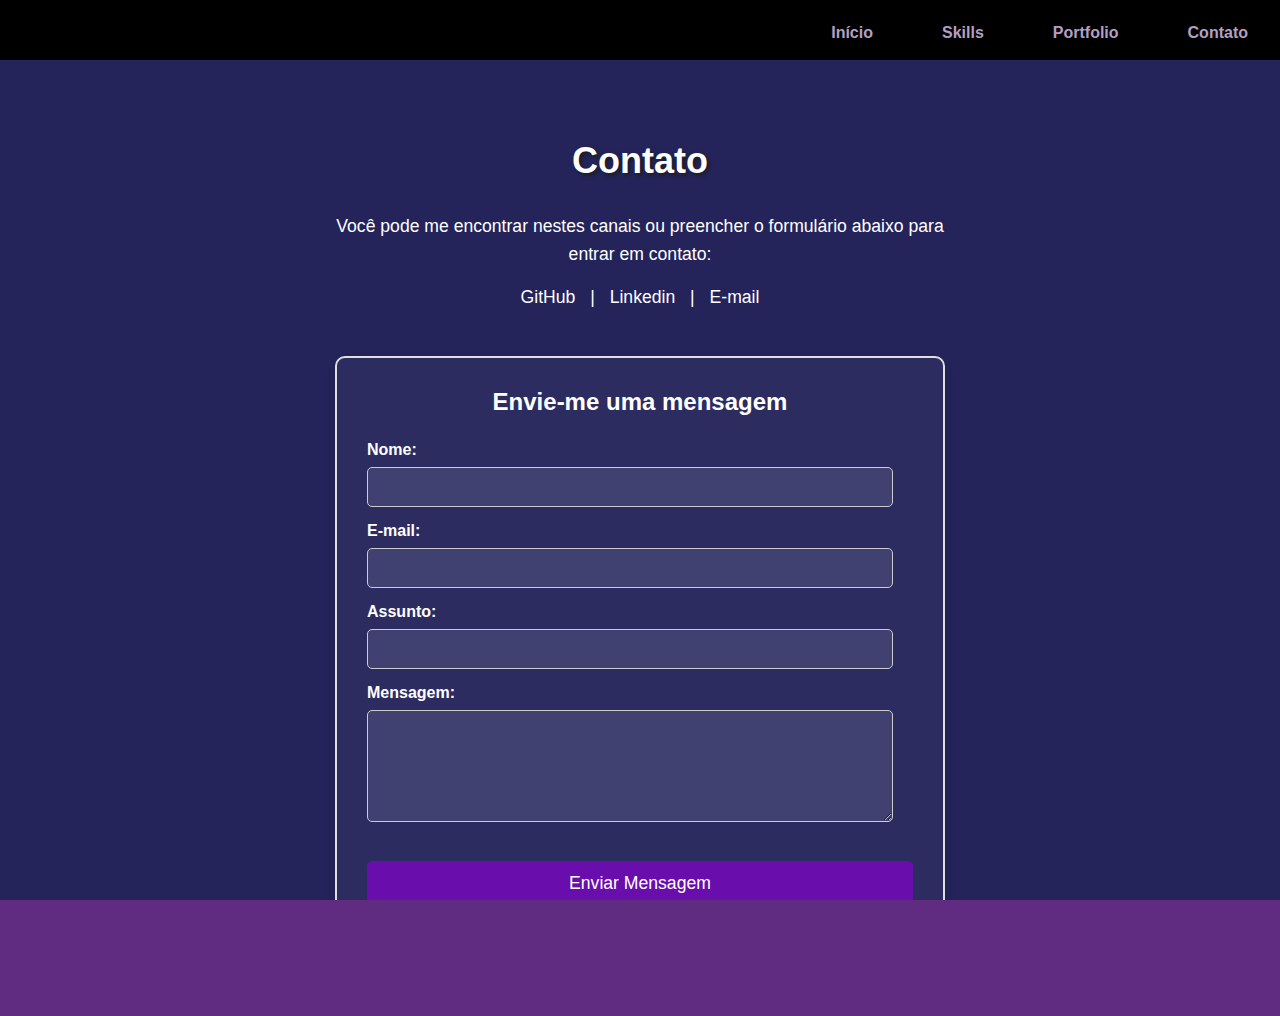
<file: contato.html>
<!DOCTYPE html>
<html lang="pt-br">
<head>
    <meta charset="UTF-8">
    <meta name="viewport" content="width=device-width, initial-scale=1.0">
    <title>Portfolio Marina Araujo - Contato</title>
    <link rel="stylesheet" href="https://fonts.googleapis.com/css2?family=Material+Symbols+Outlined:opsz,wght,FILL,GRAD@20..48,100..700,0..1,-50..200" />
    <link rel="stylesheet" href="style0.css">
    <script src="js/scripts.js" defer></script>
</head>
<body onresize="mudouTamanho()">
    <header>
        <span id="burguer" class="material-symbols-outlined" onclick="clickMenu()">menu</span>     
        <nav>
            <div><a href="index.html">Início</a></div>
            <div><a href="skills.html">Skills</a></div>
            <div><a href="portfolio.html">Portfolio</a></div>
            <div><a href="contato.html">Contato</a></div>
        </nav>
    </header>
    <main>
        <section id="contato" class="contato-section">
    <div class="tit-contato">
        <h2>Contato</h2>
    </div>
    <div class="conteudo-contato">
        <p>Você pode me encontrar nestes canais ou preencher o formulário abaixo para entrar em contato:</p>
        <p><a href="https://github.com/marina-araujo" target="_blank">GitHub</a> | <a href="https://www.linkedin.com/in/marina-araujo-6998b921/" target="_blank">Linkedin</a> | <a href="mailto:marina.ba@gmail.com" target="_blank">E-mail</a></p>

        <div class="formulario-contato">
            <h3>Envie-me uma mensagem</h3>
            <form action="#" method="POST" id="formContato">
                <div class="form-grupo">
                    <label for="nome">Nome:</label>
                    <input type="text" id="nome" name="nome" required>
                </div>
                <div class="form-grupo">
                    <label for="email">E-mail:</label>
                    <input type="email" id="email" name="email" required>
                </div>
                <div class="form-grupo">
                    <label for="assunto">Assunto:</label>
                    <input type="text" id="assunto" name="assunto">
                </div>
                <div class="form-grupo">
                    <label for="mensagem">Mensagem:</label>
                    <textarea id="mensagem" name="mensagem" rows="5" required></textarea>
                </div>
                <button type="submit">Enviar Mensagem</button>
            </form>
        </div>
    </div>
</section>
    </main>
    <footer>
        <p>Feito por Marina Barbosa Araujo</p>
    </footer>
</body>
</html>
</file>
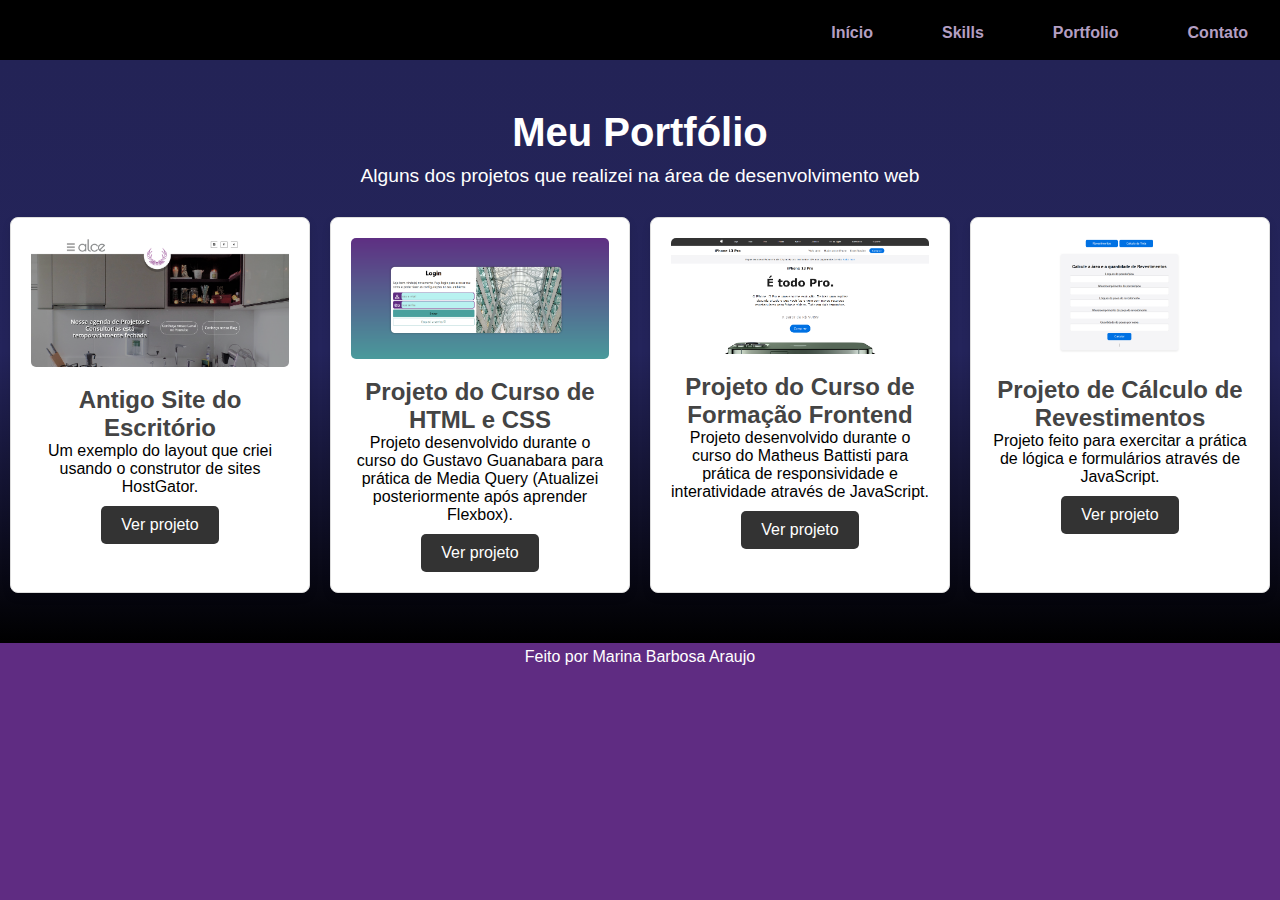
<file: portfolio.html>
<!DOCTYPE html>
<html lang="pt-br">
<head>
    <meta charset="UTF-8">
    <meta name="viewport" content="width=device-width, initial-scale=1.0">
    <title>Portfolio Marina Araujo - Portfólio</title>
    <link rel="stylesheet" href="https://fonts.googleapis.com/css2?family=Material+Symbols+Outlined:opsz,wght,FILL,GRAD@20..48,100..700,0..1,-50..200" />
    <link rel="stylesheet" href="style0.css">
    <script src="js/scripts.js" defer></script>
</head>
<body onresize="mudouTamanho()">
    <header>
        <span id="burguer" class="material-symbols-outlined" onclick="clickMenu()">menu</span>     
        <nav>
            <div><a href="index.html">Início</a></div>
            <div><a href="skills.html">Skills</a></div>
            <div><a href="portfolio.html">Portfolio</a></div>
            <div><a href="contato.html">Contato</a></div>
        </nav>
    </header>
    <main>
        <section id="portfolio" class="portfolio-section">
            <div class="tit-portfolio">
                <h2>Meu Portfólio</h2>
                <p>Alguns dos projetos que realizei na área de desenvolvimento web</p>
            </div>
            <div class="portfolio-galeria">
                <div class="portfolio-item">
                    <img src="imgs/portfolio-alce.png" alt="Layout do antigo site do escritório">
                    <h3>Antigo Site do Escritório</h3>
                    <p>Um exemplo do layout que criei usando o construtor de sites HostGator.</p>
                    <a href="https://alcearquitetura.com.br/" target="_blank">Ver projeto</a>
                </div>
                
                <div class="portfolio-item">
                    <img src="imgs/portfolio-projetologin.png" alt="Projeto do curso de HTML e CSS">
                    <h3>Projeto do Curso de HTML e CSS</h3>
                    <p>Projeto desenvolvido durante o curso do Gustavo Guanabara para prática de Media Query (Atualizei posteriormente após aprender Flexbox).</p>
                    <a href="https://marina-araujo.github.io/projeto-login/" target="_blank">Ver projeto</a>
                </div>
                
                <div class="portfolio-item">
                    <img src="imgs/portfolio-projetoiphone13.png" alt="Projeto do curso de HTML e CSS">
                    <h3>Projeto do Curso de Formação Frontend</h3>
                    <p>Projeto desenvolvido durante o curso do Matheus Battisti para prática de responsividade e interatividade através de JavaScript.</p>
                    <a href="https://marina-araujo.github.io/pagina-iphone13/" target="_blank">Ver projeto</a>
                </div>
                <div class="portfolio-item">
                    <img src="imgs/portfolio-calculo-revestimentos.png" alt="Projeto de Cálculo de Revestimentos">
                    <h3>Projeto de Cálculo de Revestimentos</h3>
                    <p>Projeto feito para exercitar a prática de lógica e formulários através de JavaScript.</p>
                    <a href="https://marina-araujo.github.io/calculos-obrainteriores/" target="_blank">Ver projeto</a>
                </div>
            </div>
        </section>
    </main>
    <footer>
        <p>Feito por Marina Barbosa Araujo</p>
    </footer>
</body>
</html>
</file>
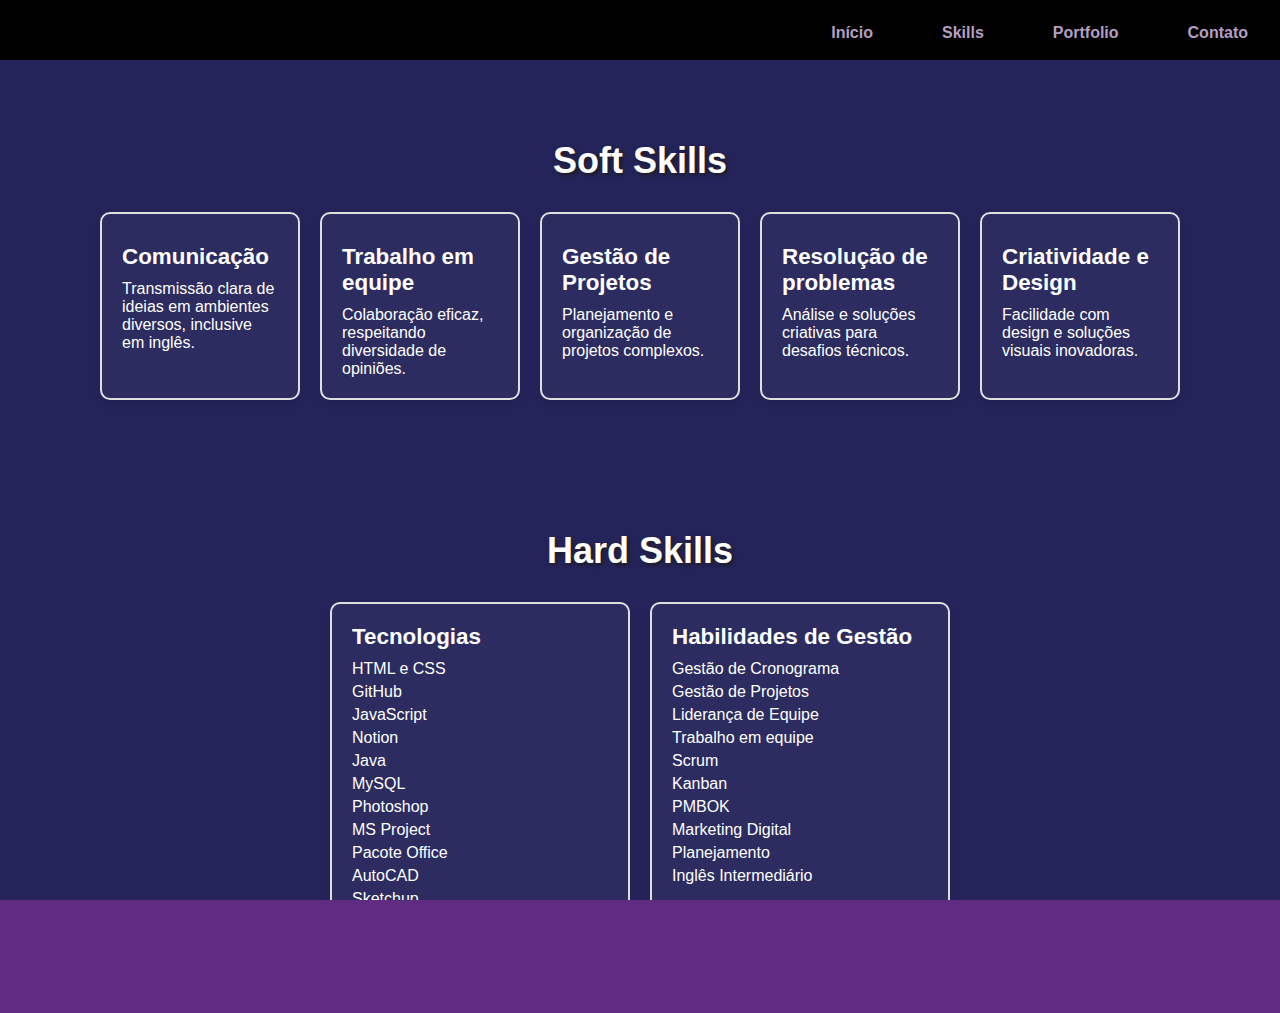
<file: skills.html>
<!DOCTYPE html>
<html lang="pt-br">
<head>
    <meta charset="UTF-8">
    <meta name="viewport" content="width=device-width, initial-scale=1.0">
    <title>Portfolio Marina Araujo - Skills</title>
    <link rel="stylesheet" href="https://fonts.googleapis.com/css2?family=Material+Symbols+Outlined:opsz,wght,FILL,GRAD@20..48,100..700,0..1,-50..200" />
    <link rel="stylesheet" href="style0.css">
    <script src="js/scripts.js" defer></script>
</head>
<body onresize="mudouTamanho()">
    <header>
        <span id="burguer" class="material-symbols-outlined" onclick="clickMenu()">menu</span>     
        <nav>
            <div><a href="index.html">Início</a></div>
            <div><a href="skills.html">Skills</a></div>
            <div><a href="portfolio.html">Portfolio</a></div>
            <div><a href="contato.html">Contato</a></div>
        </nav>
    </header>
    <main>
    <section id="soft-skills" class="skills-section">
        <div class="tit-skills">
            <h2>Soft Skills</h2>
        </div>
        <div class="lista-skills">
            <div class="skill-item">
                <i class="fas fa-comments skill-icon"></i>
                <h3>Comunicação</h3>
                <p>Transmissão clara de ideias em ambientes diversos, inclusive em inglês.</p>
            </div>
            <div class="skill-item">
                <i class="fas fa-users skill-icon"></i>
                <h3>Trabalho em equipe</h3>
                <p>Colaboração eficaz, respeitando diversidade de opiniões.</p>
            </div>
            <div class="skill-item">
                <i class="fas fa-project-diagram skill-icon"></i>
                <h3>Gestão de Projetos</h3>
                <p>Planejamento e organização de projetos complexos.</p>
            </div>
            <div class="skill-item">
                <i class="fas fa-lightbulb skill-icon"></i>
                <h3>Resolução de problemas</h3>
                <p>Análise e soluções criativas para desafios técnicos.</p>
            </div>
            <div class="skill-item">
                <i class="fas fa-paint-brush skill-icon"></i>
                <h3>Criatividade e Design</h3>
                <p>Facilidade com design e soluções visuais inovadoras.</p>
            </div>
        </div>
    </section>

    <section id="hard-skills" class="skills-section">
        <div class="tit-skills">
            <h2>Hard Skills</h2>
        </div>
        <div class="lista-skills"> <div class="skill-item"> <h3>Tecnologias</h3>
                <ul>
                    <li>HTML e CSS</li>
                    <li>GitHub</li>
                    <li>JavaScript</li>
                    <li>Notion</li>
                    <li>Java</li>
                    <li>MySQL</li>
                    <li>Photoshop</li>
                    <li>MS Project</li>
                    <li>Pacote Office</li>
                    <li>AutoCAD</li>
                    <li>Sketchup</li>
                </ul>
            </div>
            <div class="skill-item"> <h3>Habilidades de Gestão</h3>
                <ul>
                    <li>Gestão de Cronograma</li>
                    <li>Gestão de Projetos</li>
                    <li>Liderança de Equipe</li>
                    <li>Trabalho em equipe</li>
                    <li>Scrum</li>
                    <li>Kanban</li>
                    <li>PMBOK</li>
                    <li>Marketing Digital</li>
                    <li>Planejamento</li>
                    <li>Inglês Intermediário</li>
                </ul>
            </div>
        </div>
    </section>
</main>
    <footer>
        <p>Feito por Marina Barbosa Araujo</p>
    </footer>
</body>
</html>
</file>
<file: style0.css>
@charset "UTF-8";

* {
    font-family: -apple-system, BlinkMacSystemFont, 'Segoe UI', Roboto, Oxygen, Ubuntu, Cantarell, 'Open Sans', 'Helvetica Neue', sans-serif;
    margin: 0;
    padding: 0;
    box-sizing: border-box;
}

body, html {
    background-color: #5f2c82;
    height: 100vh;
    width: 100vw;
    overflow-x: hidden;
    max-width: 100vw;
}

header {
    background-color: black;
}

header nav {
    display: flex;
    flex-flow: row nowrap;
    justify-content: flex-end;
    align-items: center;
    min-height: 60px;
}

header nav div {
    padding: 5px 20px;
    margin-left: 5px;
    margin-top: 5px;
    border-radius: 10px 10px 0 0;
}

nav div a {
    text-decoration: none;
    color: #b49fc3;
    font-weight: bold;
    padding: 5px 10px;
    margin: 2px;
    border-radius: 5px;
    transition-duration: 0.3s;
}

#burguer {
    display: none;
}

nav div a:hover {
    background-color: #745689;
    color: azure;
}

main {
    background-color: black;
}

#home {
    background-color: black;
    color: white;
    min-height: 750px;
    display: flex;
    justify-content: center;
    align-items: center;
    flex-flow: column wrap;
}

.tit-home {
    font-size: 1.5em;
    text-align: center;
    padding-bottom: 50px;
    width: 80%;
    max-width: 1000px;
}

.conteudo-home {
    display: flex;
    flex-direction: row;
    justify-content: center;
    align-items: center;
    width: 90%;
    max-width: 900px;
    gap: 30px;
}

.img-home {
    background: url(imgs/marina-profissional.png) no-repeat center center;
    background-size: cover;
    height: 300px;
    width: 300px;
    border-radius: 20px;
}

.txt-home {
    max-width: 500px;
    min-height: 300px;
    text-align: center;
    padding: 10px;
    border: 1px solid white;
    border-radius: 20px;
    display: flex;
    flex-direction: column;
    align-items: center;
    justify-content: space-evenly;
    flex-shrink: 1;
}

.txt-home p {
    text-align: center;
}

#sobre {
    background-image: linear-gradient(black, #232356, #24245b);
    min-height: 600px;
    padding-bottom: 100px;
    display: flex;
    flex-direction: column;
    align-items: center;
    justify-content: center;
}

.tit-sobre {
    color: white;
    font-size: 1.6em;
    text-shadow: 2px 2px 2px #333;
    margin: 20px;
}

.txt-sobre {

    width: 90%;
    max-width: 900px;
    padding: 30px;
    border-radius: 20px;
    border: 2px solid #dfdfdf;
    box-shadow: 0 4px 8px rgba(0, 0, 0, 0.1);
    text-align: left;
    margin: 30px auto;
    color: white;
    line-height: 1.8;
    font-size: 1.1em;
}

.txt-sobre ul {
    list-style: disc;
    padding-left: 25px;
    margin-top: 15px;
}

.txt-sobre ul li {
    margin-bottom: 8px;
}

.skills-section,
.contato-section,
.portfolio-section { 
    background-color: #24245b;
    padding: 50px 0;
    text-align: center;
}

.tit-skills {
    color: white;
    margin: 30px;
    font-size: 1.5em;
    text-shadow: 2px 2px 4px #1b1b1b;
}

.tit-skills h2 {
    font-size: 1.5em;
    margin-bottom: 30px;
    color: white;
}

.lista-skills {
    display: flex;
    flex-direction: row;
    justify-content: center;
    gap: 20px;
    flex-wrap: wrap;
}

.skill-item {
    background-color: #ffffff0a;
    border: 2px solid #dfdfdf;
    border-radius: 10px;
    padding: 20px;
    width: 200px;
    box-shadow: 0 4px 8px rgba(0, 0, 0, 0.1);
    transition: transform 0.3s ease;
    text-align: left;
    display: flex;
    flex-direction: column;
    justify-content: flex-start;
    align-items: flex-start;
}

.skill-item:hover {
    transform: scale(1.05);
}

.skill-item h3 {
    font-size: 1.4em;
    margin-bottom: 10px;
    color: white;
}

.skill-item p {
    font-size: 1em;
    color: white;
}

.skill-icon {
    font-size: 2em;
    color: #333;
    margin-bottom: 10px;
}

.skill-item ul {
    list-style: none;
    padding: 0;
    margin: 0;
    width: 100%;
}

.skill-item ul li {
    font-size: 1em;
    color: white;
    margin-bottom: 5px;
    text-align: left;
}

#hard-skills .skill-item {
    width: 300px;
}

.portfolio-section {
    background-image: linear-gradient(#232356, #24245b, black);
}

.tit-portfolio h2 {
    color: white;
    font-size: 2.5em;
    margin-bottom: 10px;
}

.tit-portfolio p {
    color: white;
    font-size: 1.2em;
    margin-bottom: 30px;
}

.portfolio-galeria {
    display: flex;
    flex-wrap: wrap;
    justify-content: center;
    gap: 20px;
}

.portfolio-item {
    background-color: #fff;
    border: 1px solid #ddd;
    border-radius: 8px;
    box-shadow: 0 4px 8px rgba(0, 0, 0, 0.1);
    width: 300px;
    padding: 20px;
    text-align: center;
    transition: transform 0.3s ease;
}

.portfolio-item:hover {
    transform: scale(1.05);
}

.portfolio-item img {
    max-width: 100%;
    border-radius: 5px;
    margin-bottom: 15px;
}

.portfolio-item h3 {
    font-size: 1.5em;
    color: #444;
}

.portfolio-item a {
    display: inline-block;
    margin-top: 10px;
    padding: 10px 20px;
    background-color: #333;
    color: #fff;
    text-decoration: none;
    border-radius: 5px;
}

.portfolio-item a:hover {
    background-color: #555;
}

/* Contact Section */
.tit-contato {
    color: white;
    margin: 30px;
    font-size: 1.5em;
    text-shadow: 2px 2px 4px #1b1b1b;
}

.tit-contato h2 {
    font-size: 1.5em;
    margin-bottom: 30px;
    color: white;
}

.conteudo-contato {
    display: flex;
    flex-direction: column;
    align-items: center;
    gap: 15px;
    color: white;
    padding: 0 20px;
    max-width: 650px;
    margin: 0 auto;
}

.conteudo-contato p {
    font-size: 1.1em;
    line-height: 1.6;
    text-align: center;
}

.contato-section a {
    color: #fff;
    margin: 5px;
    padding: 5px;
    text-decoration: none;
}

.contato-section a:hover {
    background-color: #555;
    font-weight: bolder;
    border-radius: 5px;
}

.formulario-contato {
    background-color: #ffffff0a;
    border: 2px solid #dfdfdf;
    border-radius: 10px;
    padding: 30px;
    width: 100%;
    max-width: 650px;
    box-shadow: 0 4px 8px rgba(0, 0, 0, 0.1);
    text-align: left;
    margin-top: 30px;
}

.formulario-contato h3 {
    font-size: 1.5em;
    margin-bottom: 25px;
    color: white;
    text-align: center;
}

.form-grupo {
    margin-bottom: 15px;
}

.form-grupo label {
    display: block;
    font-size: 1em;
    color: white;
    margin-bottom: 8px;
    font-weight: bold;
}

.form-grupo input,
.form-grupo textarea {
    width: calc(100% - 20px);
    padding: 10px;
    border: 1px solid #ccc;
    border-radius: 5px;
    background-color: rgba(255, 255, 255, 0.1);
    color: white;
    font-size: 1em;
    box-sizing: border-box;
}

.form-grupo input::placeholder,
.form-grupo textarea::placeholder {
    color: rgba(255, 255, 255, 0.7);
}

.form-grupo input:focus,
.form-grupo textarea:focus {
    border-color: #9370db;
    outline: none;
    box-shadow: 0 0 5px rgba(147, 112, 219, 0.5);
}

.form-grupo textarea {
    resize: vertical;
}

.formulario-contato button[type="submit"] {
    background-color: #6a0dad;
    color: white;
    border: none;
    border-radius: 5px;
    padding: 12px 20px;
    font-size: 1.1em;
    cursor: pointer;
    transition: background-color 0.3s ease, color 0.3s ease;
    width: 100%;
    margin-top: 20px;
}

.formulario-contato button[type="submit"]:hover {
    background-color: #9370db;
    color: white;
}

footer {
    color: white;
    text-align: center;
    padding: 5px;
}

/* Media Queries (Mobile) */
@media (max-width: 500px) {
    header nav {
        flex-direction: column;
        display: none;
        width: 100%;
    }

    #burguer {
        display: block;
        color: white;
        font-size: 2rem;
        padding: 10px;
        cursor: pointer;
    }

    header nav div {
        text-align: center;
        margin: 5px 0;
        width: 100%;
    }

    #home {
        flex-flow: column nowrap !important;
        align-items: center;
        align-content: center;
        width: 100%;
        padding: 0 10px;
        box-sizing: border-box;
    }

    .tit-home {
        margin-top: 20px;
        width: 95%;
        max-width: none;
    }

    .conteudo-home {
        display: flex;
        flex-direction: column !important;
        align-items: center !important;
        align-content: center !important;
        text-align: center;
        width: 95%;
        max-width: none;
        gap: 15px;
    }

    .img-home,
    .txt-home {
        width: 95% !important;
        max-width: 400px;
        align-self: center !important;
    }

    .img-home {
        margin-bottom: 30px;
    }

}
</file>
